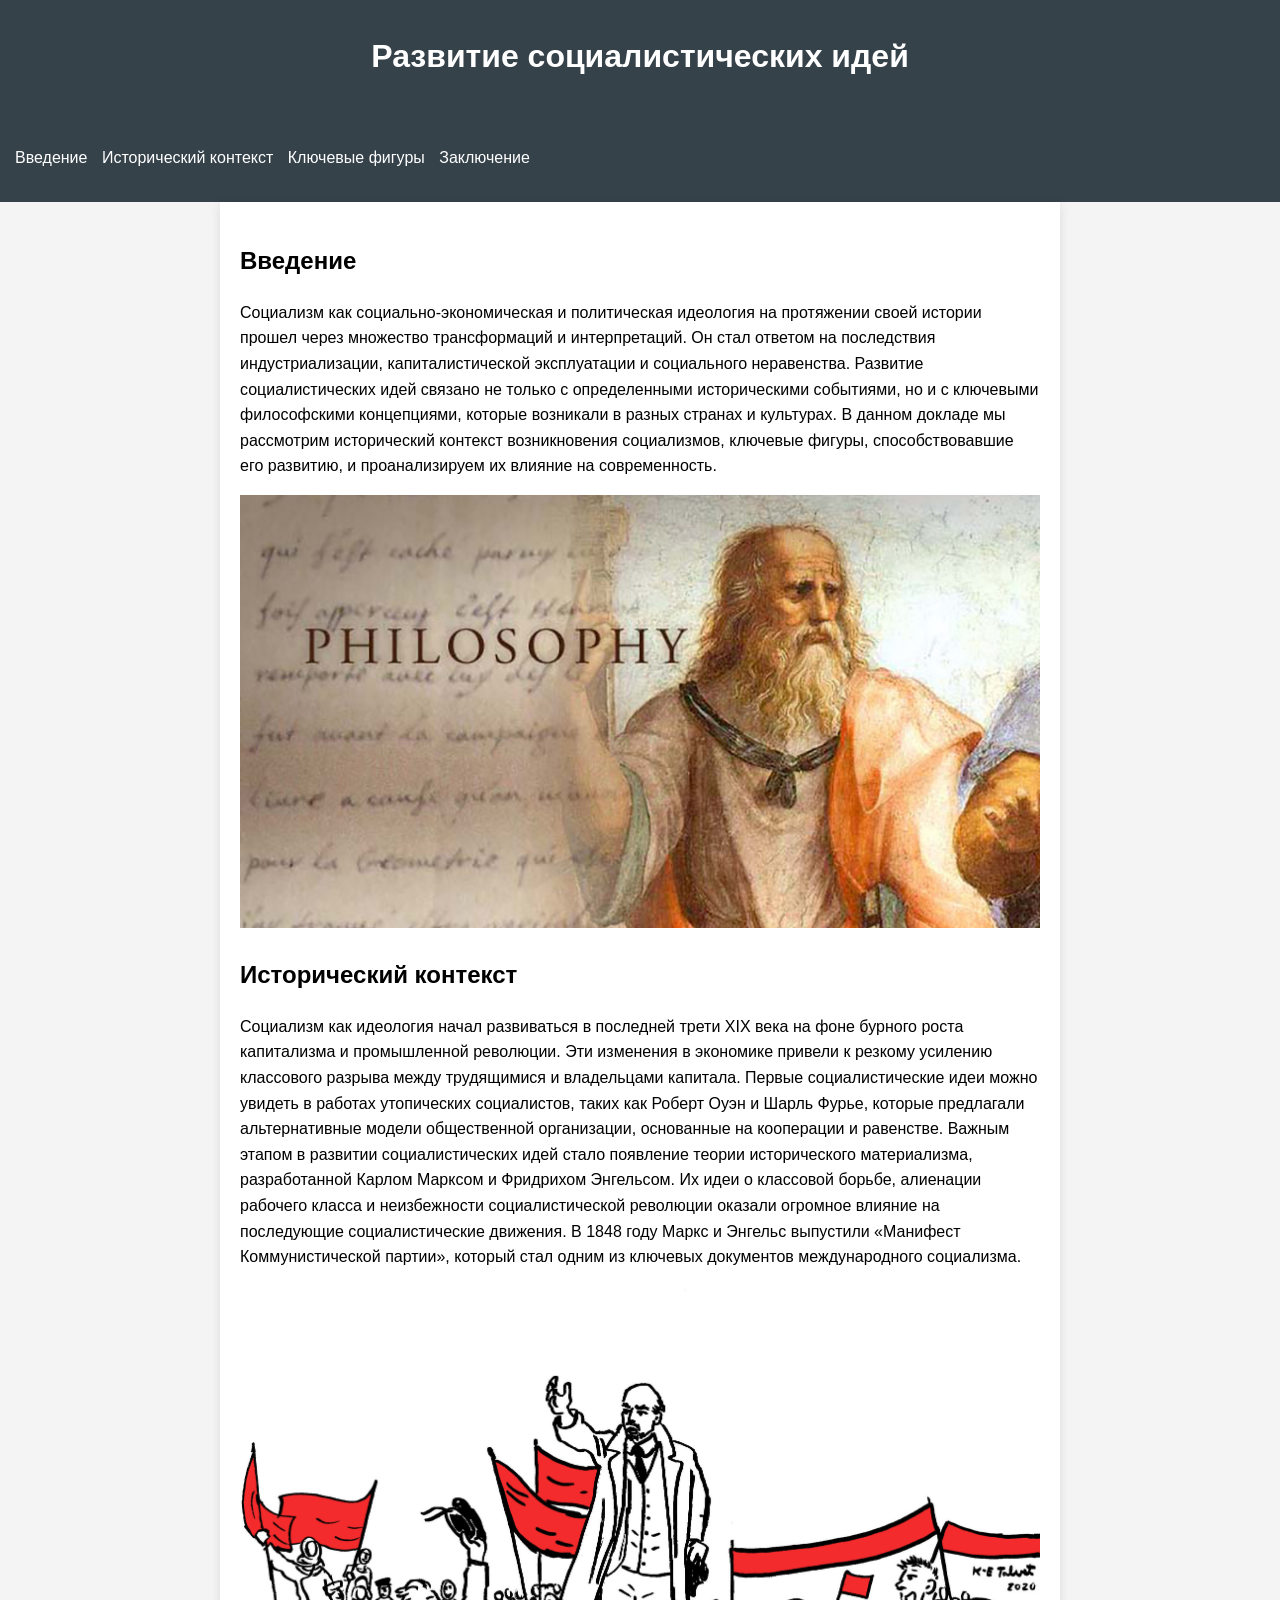
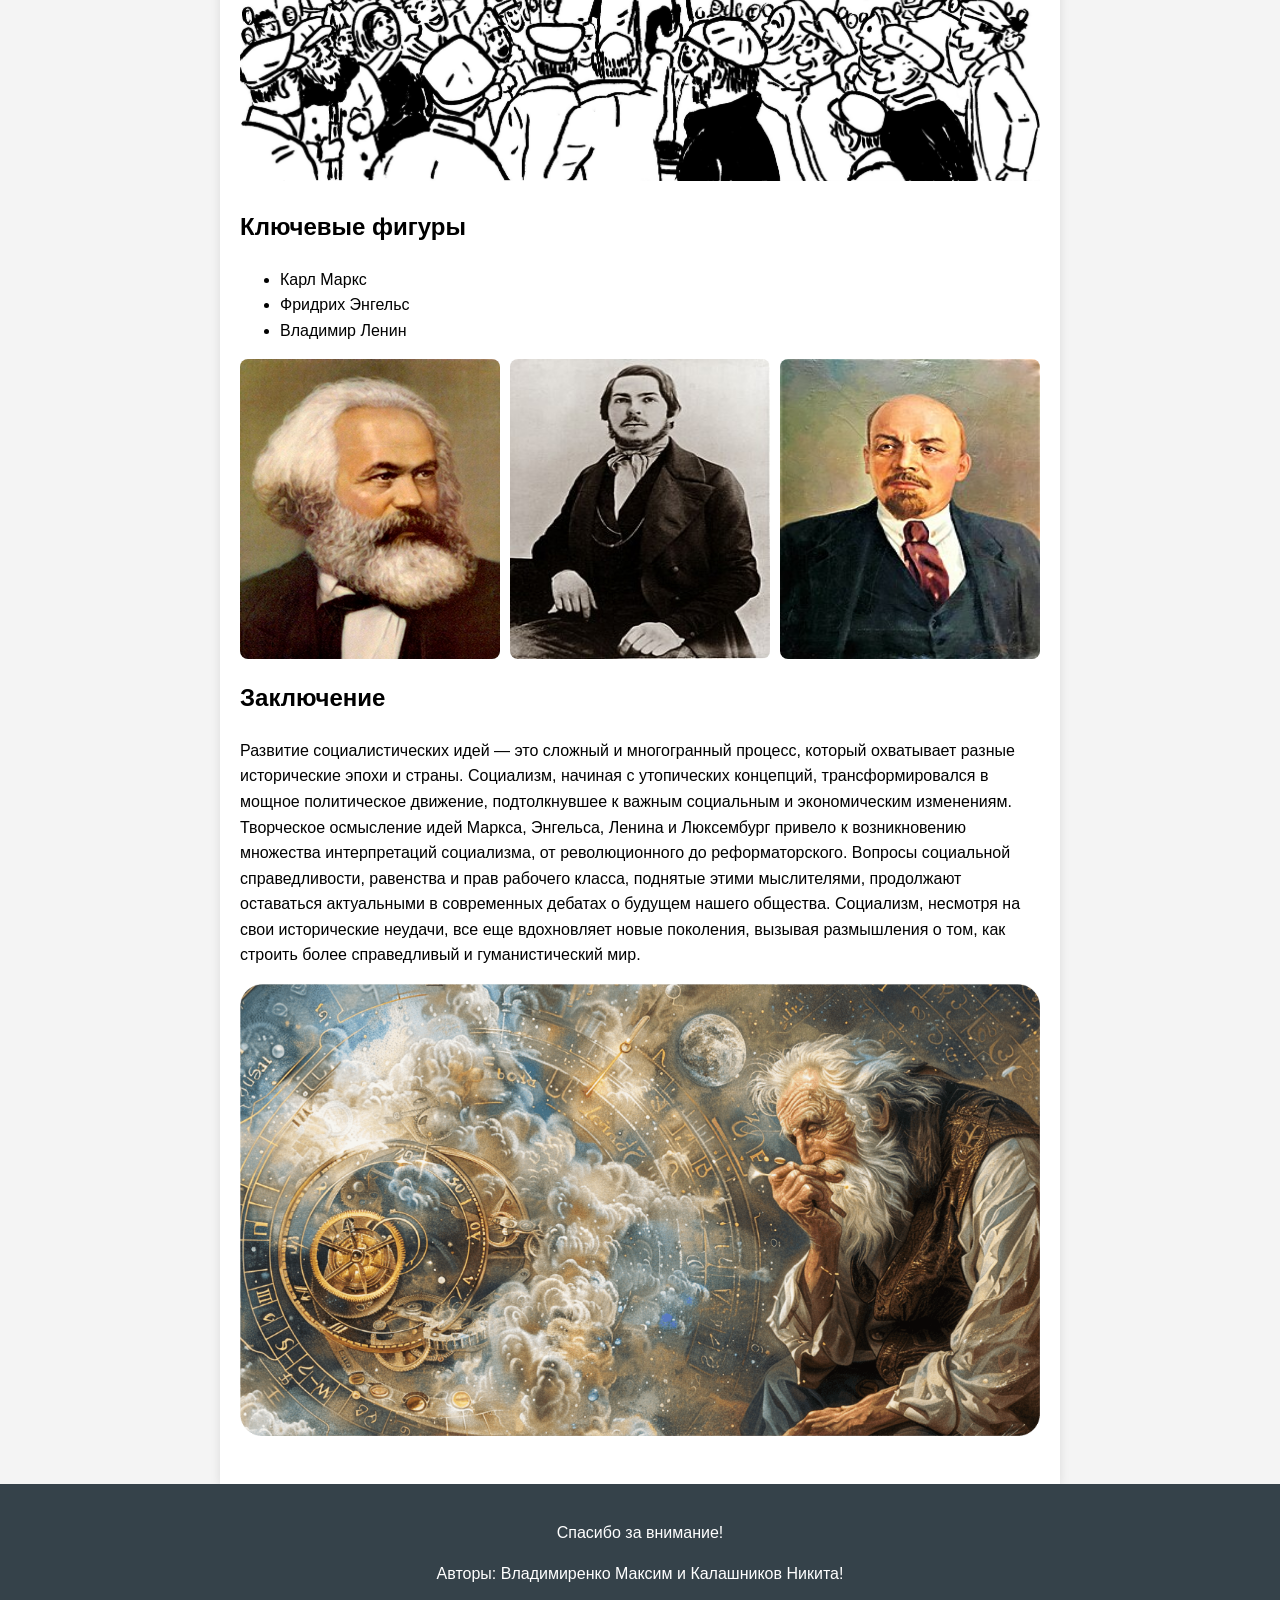
<file: index.html>
<!DOCTYPE html>
<html lang="ru">
<head>
    <meta charset="UTF-8">
    <meta name="viewport" content="width=device-width, initial-scale=1.0">
    <title>Любимая философия</title>
    <link rel="stylesheet" href="styles.css">
</head>
<body>
    <header>
        <h1>Развитие социалистических идей</h1>
    </header>
    <nav>
        <ul>
            <li><a href="#introduction">Введение</a></li>
            <li><a href="#historical-background">Исторический контекст</a></li>
            <li><a href="#key-figures">Ключевые фигуры</a></li>
            <li><a href="#conclusion">Заключение</a></li>
        </ul>
    </nav>
    <main>
        <section id="introduction">
            <h2>Введение</h2>
            <p>Социализм как социально-экономическая и политическая идеология на протяжении своей истории прошел через множество трансформаций и интерпретаций. Он стал ответом на последствия индустриализации, капиталистической эксплуатации и социального неравенства. Развитие социалистических идей связано не только с определенными историческими событиями, но и с ключевыми философскими концепциями, которые возникали в разных странах и культурах. В данном докладе мы рассмотрим исторический контекст возникновения социализмов, ключевые фигуры, способствовавшие его развитию, и проанализируем их влияние на современность.</p>
            <img src="vved.jpg" alt="Введение в социализм">
        </section>
        <section id="historical-background">
            <h2>Исторический контекст</h2>
            <p>Социализм как идеология начал развиваться в последней трети XIX века на фоне бурного роста капитализма и промышленной революции. Эти изменения в экономике привели к резкому усилению классового разрыва между трудящимися и владельцами капитала. Первые социалистические идеи можно увидеть в работах утопических социалистов, таких как Роберт Оуэн и Шарль Фурье, которые предлагали альтернативные модели общественной организации, основанные на кооперации и равенстве.

                Важным этапом в развитии социалистических идей стало появление теории исторического материализма, разработанной Карлом Марксом и Фридрихом Энгельсом. Их идеи о классовой борьбе, алиенации рабочего класса и неизбежности социалистической революции оказали огромное влияние на последующие социалистические движения. В 1848 году Маркс и Энгельс выпустили «Манифест Коммунистической партии», который стал одним из ключевых документов международного социализма.</p>
            <img src="ist.jpg" alt="Исторический контекст socialism">
        </section>
        <section id="key-figures">
            <h2>Ключевые фигуры</h2>
            <ul><li>Карл Маркс</li>
            <li>Фридрих Энгельс</li>
            <li>Владимир Ленин</li>
        </ul>
            
                <div class="grid-container">
                    <img src="marx.png" width="10%" alt="Карл Маркс">
                    <img src="engels.jpg" width="10%" alt="Фридрих Энгельс">
                        <img src="lenin.jpg" width="10%" alt="Владимир Ленин">
                </div>
        </section>
        <section id="conclusion">
            <h2>Заключение</h2>
            <p>Развитие социалистических идей — это сложный и многогранный процесс, который охватывает разные исторические эпохи и страны. Социализм, начиная с утопических концепций, трансформировался в мощное политическое движение, подтолкнувшее к важным социальным и экономическим изменениям. Творческое осмысление идей Маркса, Энгельса, Ленина и Люксембург привело к возникновению множества интерпретаций социализма, от революционного до реформаторского. Вопросы социальной справедливости, равенства и прав рабочего класса, поднятые этими мыслителями, продолжают оставаться актуальными в современных дебатах о будущем нашего общества. Социализм, несмотря на свои исторические неудачи, все еще вдохновляет новые поколения, вызывая размышления о том, как строить более справедливый и гуманистический мир.</p>
            <img src="zak.png" alt="Заключение по социализму">
        </section>
    </main>
    <footer>
        <p>Спасибо за внимание!</p>
        <p>Авторы: Владимиренко Максим и Калашников Никита!</p>
    </footer>
    <script src="script.js"></script>
</body>
</html>
</file>
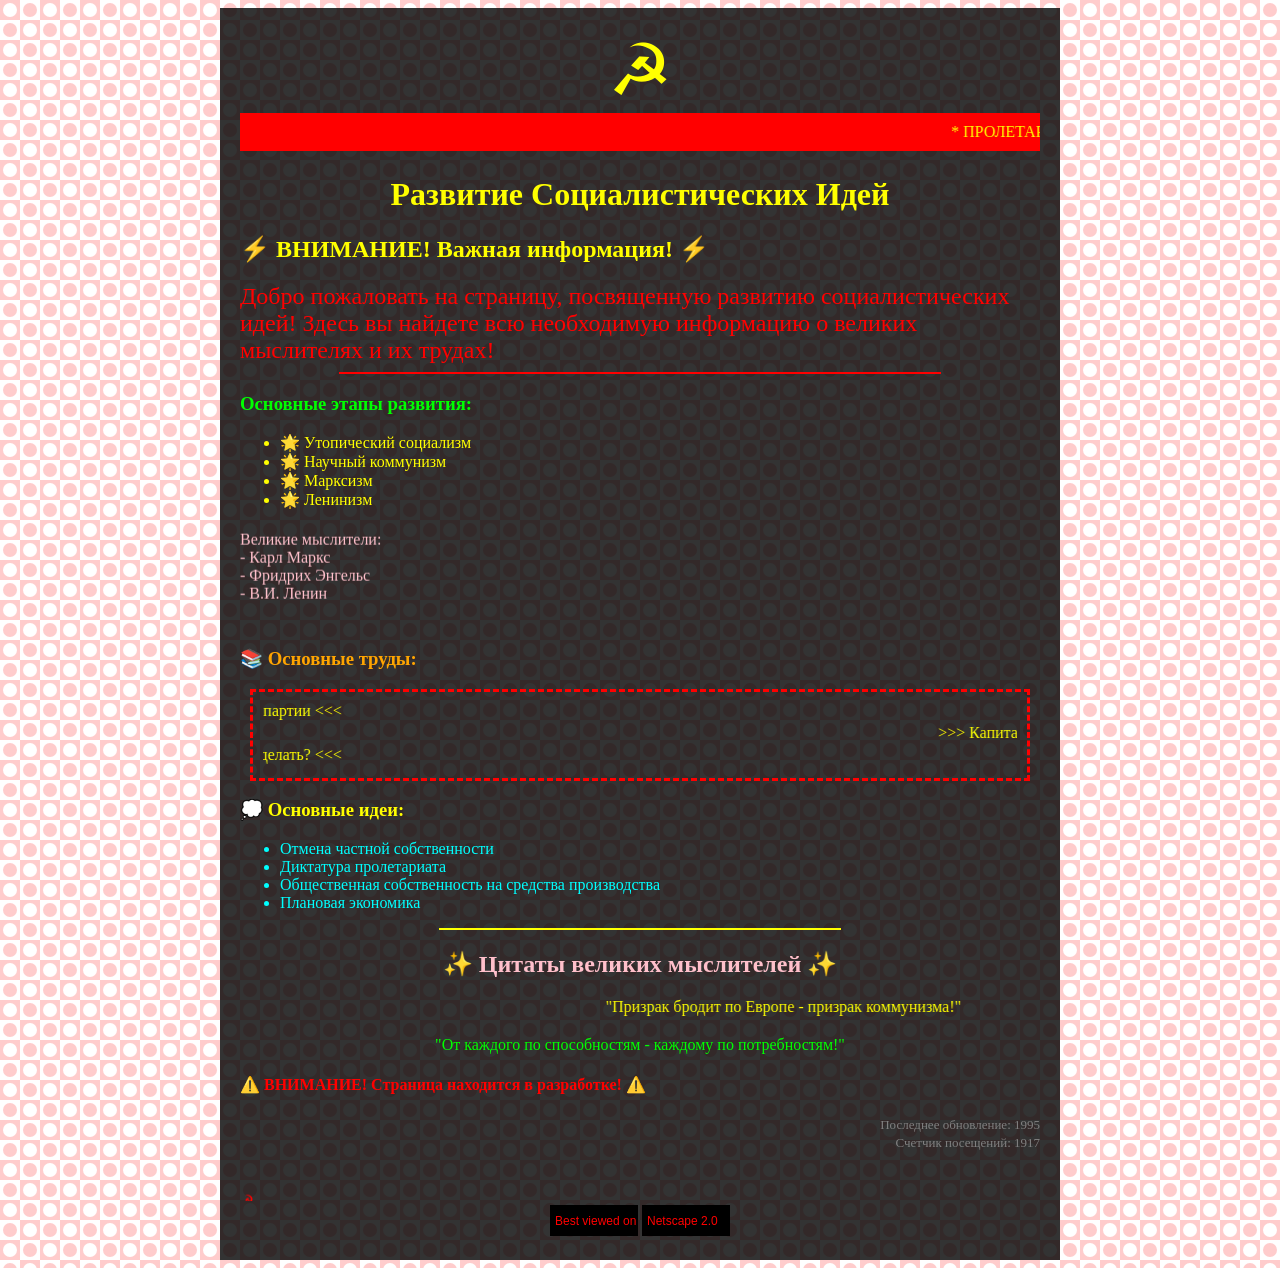
<file: index2.html>
<!DOCTYPE html>
<html>
<head>
<title>☭ Развитие Социалистических Идей ☭</title>
<style>
body {
  background-image: url("data:image/svg+xml,%3Csvg width='40' height='40' viewBox='0 0 40 40' xmlns='http://www.w3.org/2000/svg'%3E%3Cg fill='%23ff0000' fill-opacity='0.2' fill-rule='evenodd'%3E%3Cpath d='M0 0h20v20H0V0zm10 17a7 7 0 1 0 0-14 7 7 0 0 0 0 14zm20 0a7 7 0 1 0 0-14 7 7 0 0 0 0 14zM10 37a7 7 0 1 0 0-14 7 7 0 0 0 0 14zm10-17h20v20H20V20zm10 17a7 7 0 1 0 0-14 7 7 0 0 0 0 14z'/%3E%3C/g%3E%3C/svg%3E");
  font-family: "Comic Sans MS", cursive;
  color: yellow;
}

.marquee {
  background: red;
  color: yellow;
  padding: 10px;
  white-space: nowrap;
  animation: marquee 20s linear infinite;
}

@keyframes marquee {
  0% { transform: translateX(100%); }
  100% { transform: translateX(-100%); }
}

.flash {
  animation: flash 1s linear infinite;
}

@keyframes flash {
  0% { color: red; }
  50% { color: yellow; }
  100% { color: red; }
}

.container {
  max-width: 800px;
  margin: 0 auto;
  background: rgba(0,0,0,0.8);
  padding: 20px;
}

.hammer-sickle {
  font-size: 72px;
  text-align: center;
}
</style>
</head>
<body>

<div class="container">

<div class="hammer-sickle">☭</div>

<marquee class="marquee">* ПРОЛЕТАРИИ ВСЕХ СТРАН, СОЕДИНЯЙТЕСЬ! * WORKERS OF THE WORLD UNITE! ***</marquee>

<h1 class="flash" align="center">Развитие Социалистических Идей</h1>

<blink><h2>⚡ ВНИМАНИЕ! Важная информация! ⚡</h2></blink>

<font color="red" size="+2">
Добро пожаловать на страницу, посвященную развитию социалистических идей! Здесь вы найдете всю необходимую информацию о великих мыслителях и их трудах!
</font>

<hr width="75%" color="red">

<h3 style="color: lime">Основные этапы развития:</h3>

<ul>
<li>🌟 Утопический социализм</li>
<li>🌟 Научный коммунизм</li>
<li>🌟 Марксизм</li>
<li>🌟 Ленинизм</li>
</ul>

<marquee direction="up" height="100px" behavior="alternate">
<font color="pink">
Великие мыслители:<br>
- Карл Маркс<br>
- Фридрих Энгельс<br>
- В.И. Ленин<br>
</font>
</marquee>

<h3 style="color: orange">📚 Основные труды:</h3>

<div style="border: 3px dashed red; padding: 10px; margin: 10px;">
<marquee direction="right">
>>> Манифест Коммунистической партии <<<
</marquee>
<marquee direction="left">
>>> Капитал <<<
</marquee>
<marquee direction="right">
>>> Что делать? <<<
</marquee>
</div>

<h3 class="flash">💭 Основные идеи:</h3>

<font color="cyan">
<ul>
<li>Отмена частной собственности</li>
<li>Диктатура пролетариата</li>
<li>Общественная собственность на средства производства</li>
<li>Плановая экономика</li>
</ul>
</font>

<hr width="50%" color="yellow">

<div style="text-align: center;">
<h2 style="color: pink">✨ Цитаты великих мыслителей ✨</h2>

<marquee behavior="alternate">
"Призрак бродит по Европе - призрак коммунизма!"
</marquee>

<p style="color: lime">
"От каждого по способностям - каждому по потребностям!"
</p>
</div>

<blink>
<h4 style="color: red">⚠️ ВНИМАНИЕ! Страница находится в разработке! ⚠️</h4>
</blink>

<div style="text-align: right;">
<font size="-1" color="gray">
Последнее обновление: 1995
<br>
Счетчик посещений: <blink>1917</blink>
</font>
</div>

<marquee direction="up" height="50px">
<font color="red">☭</font>
</marquee>

<div style="text-align: center;">
<img src="data:image/svg+xml,%3Csvg xmlns='http://www.w3.org/2000/svg' width='88' height='31'%3E%3Crect width='88' height='31' fill='%23000000'/%3E%3Ctext x='5' y='20' font-family='Arial' font-size='12' fill='%23ff0000'%3EBest viewed on%3C/text%3E%3C/svg%3E">
<img src="data:image/svg+xml,%3Csvg xmlns='http://www.w3.org/2000/svg' width='88' height='31'%3E%3Crect width='88' height='31' fill='%23000000'/%3E%3Ctext x='5' y='20' font-family='Arial' font-size='12' fill='%23ff0000'%3ENetscape 2.0%3C/text%3E%3C/svg%3E">
</div>

</div>

</body>
</html>
</file>
<file: styles.css>
body {
    font-family: Arial, sans-serif;
    margin: 0;
    padding: 0;
    line-height: 1.6;
    background-color: #f4f4f4;
}

header {
    background: #35424a;
    color: #ffffff;
    padding: 10px 0;
    text-align: center;
}
.grid-container {
    display: grid; /* Используем grid */
    grid-template-columns: repeat(3, 1fr); /* Три равные колонки */
    max-width: 800px; /* Максимальная ширина контейнера */
    margin: 0 auto; /* Центруем контейнер */
    gap: 10px; /* Промежуток между изображениями */
}
.grid-container img {
    width: 100%; /* Устанавливаем ширину изображения на 100% */
    border-radius: 8px; /* Добавим немного радиуса углов для красоты */
    height: 300px;
}

nav {
    background: #35424a;
    color: #ffffff;
    padding: 15px;
}

nav ul {
    list-style: none;
    padding: 0;
}

nav ul li {
    display: inline;
    margin-right: 10px;
}

nav a {
    color: #ffffff;
    text-decoration: none;
}

main {
    padding: 20px;
    max-width: 800px;
    margin: auto;
    background: #ffffff;
    box-shadow: 0 2px 10px rgba(0, 0, 0, 0.1);
}

section {
    margin-bottom: 20px;
}

img {
    width: 100%;
    height: auto;
}

footer {
    text-align: center;
    padding: 20px 0;
    background: #35424a;
    color: #ffffff;
    position: relative;
    bottom: 0;
    width: 100%;
}
</file>
